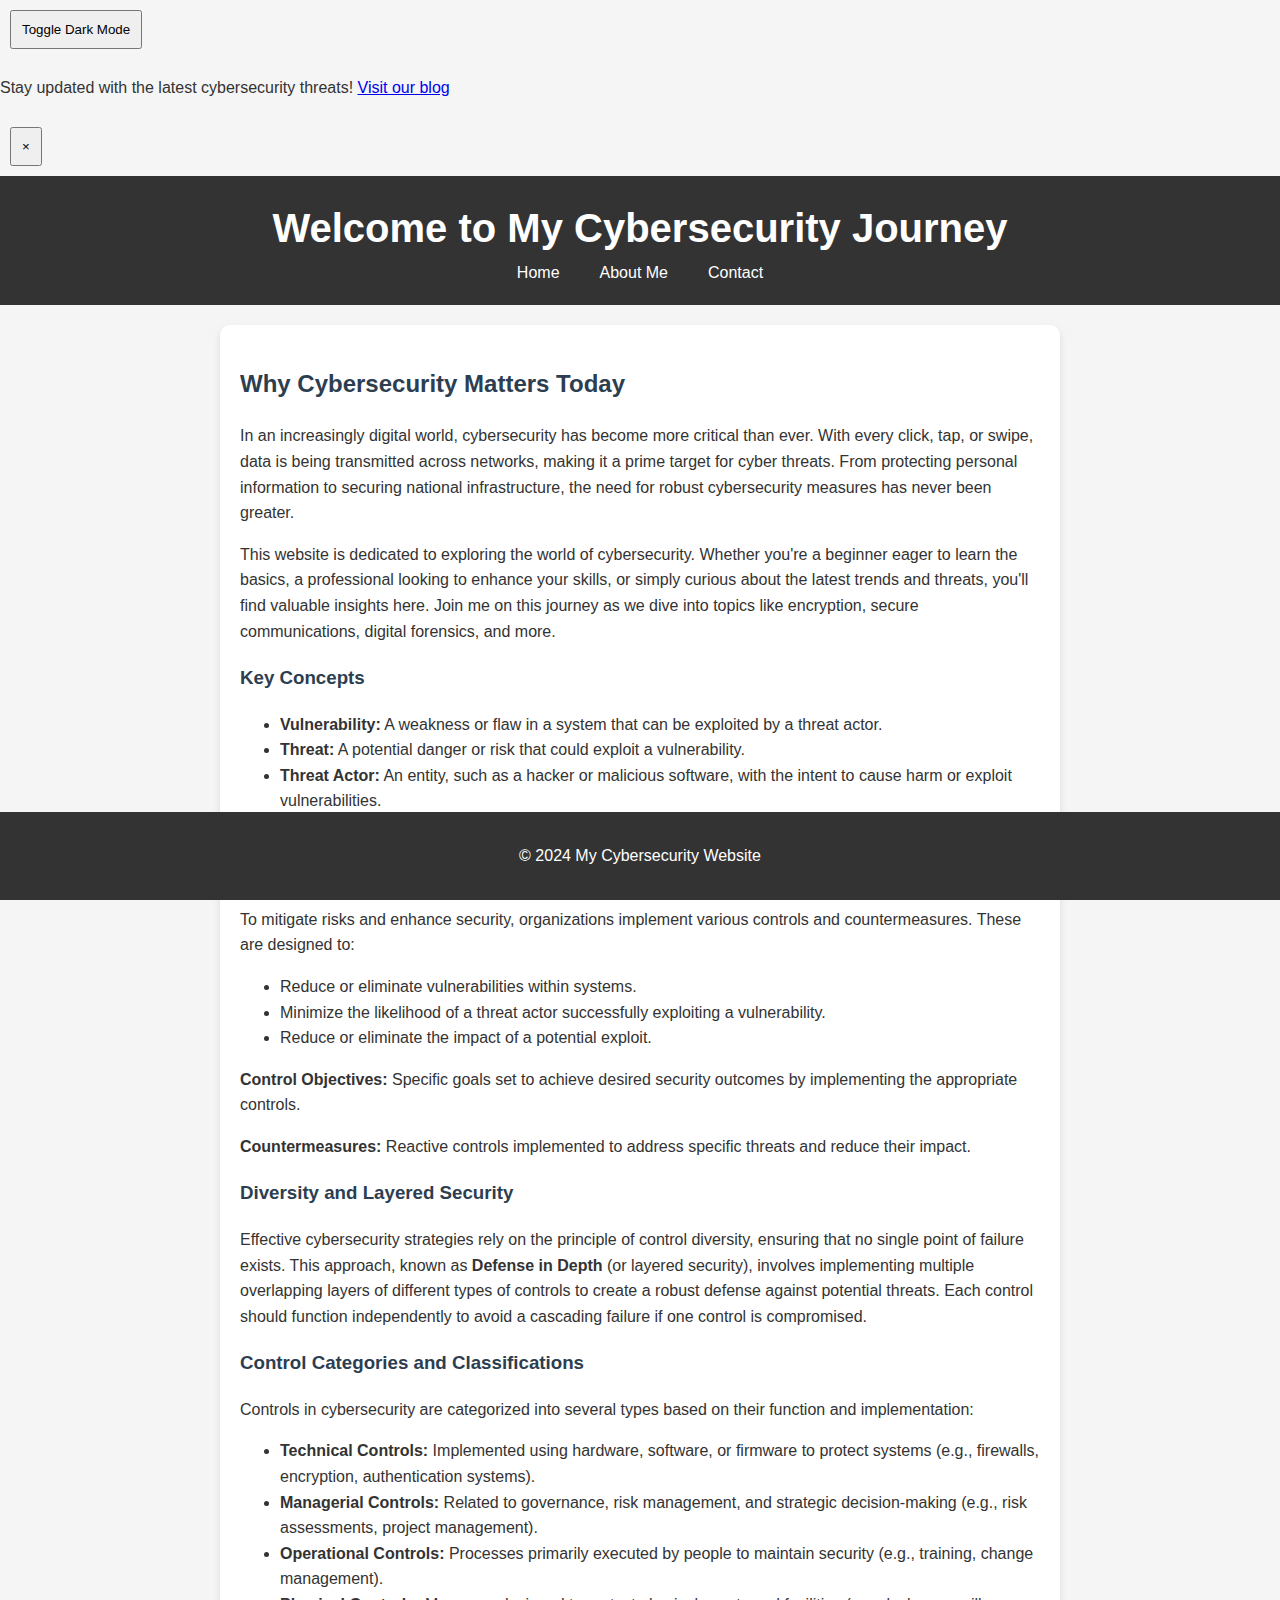
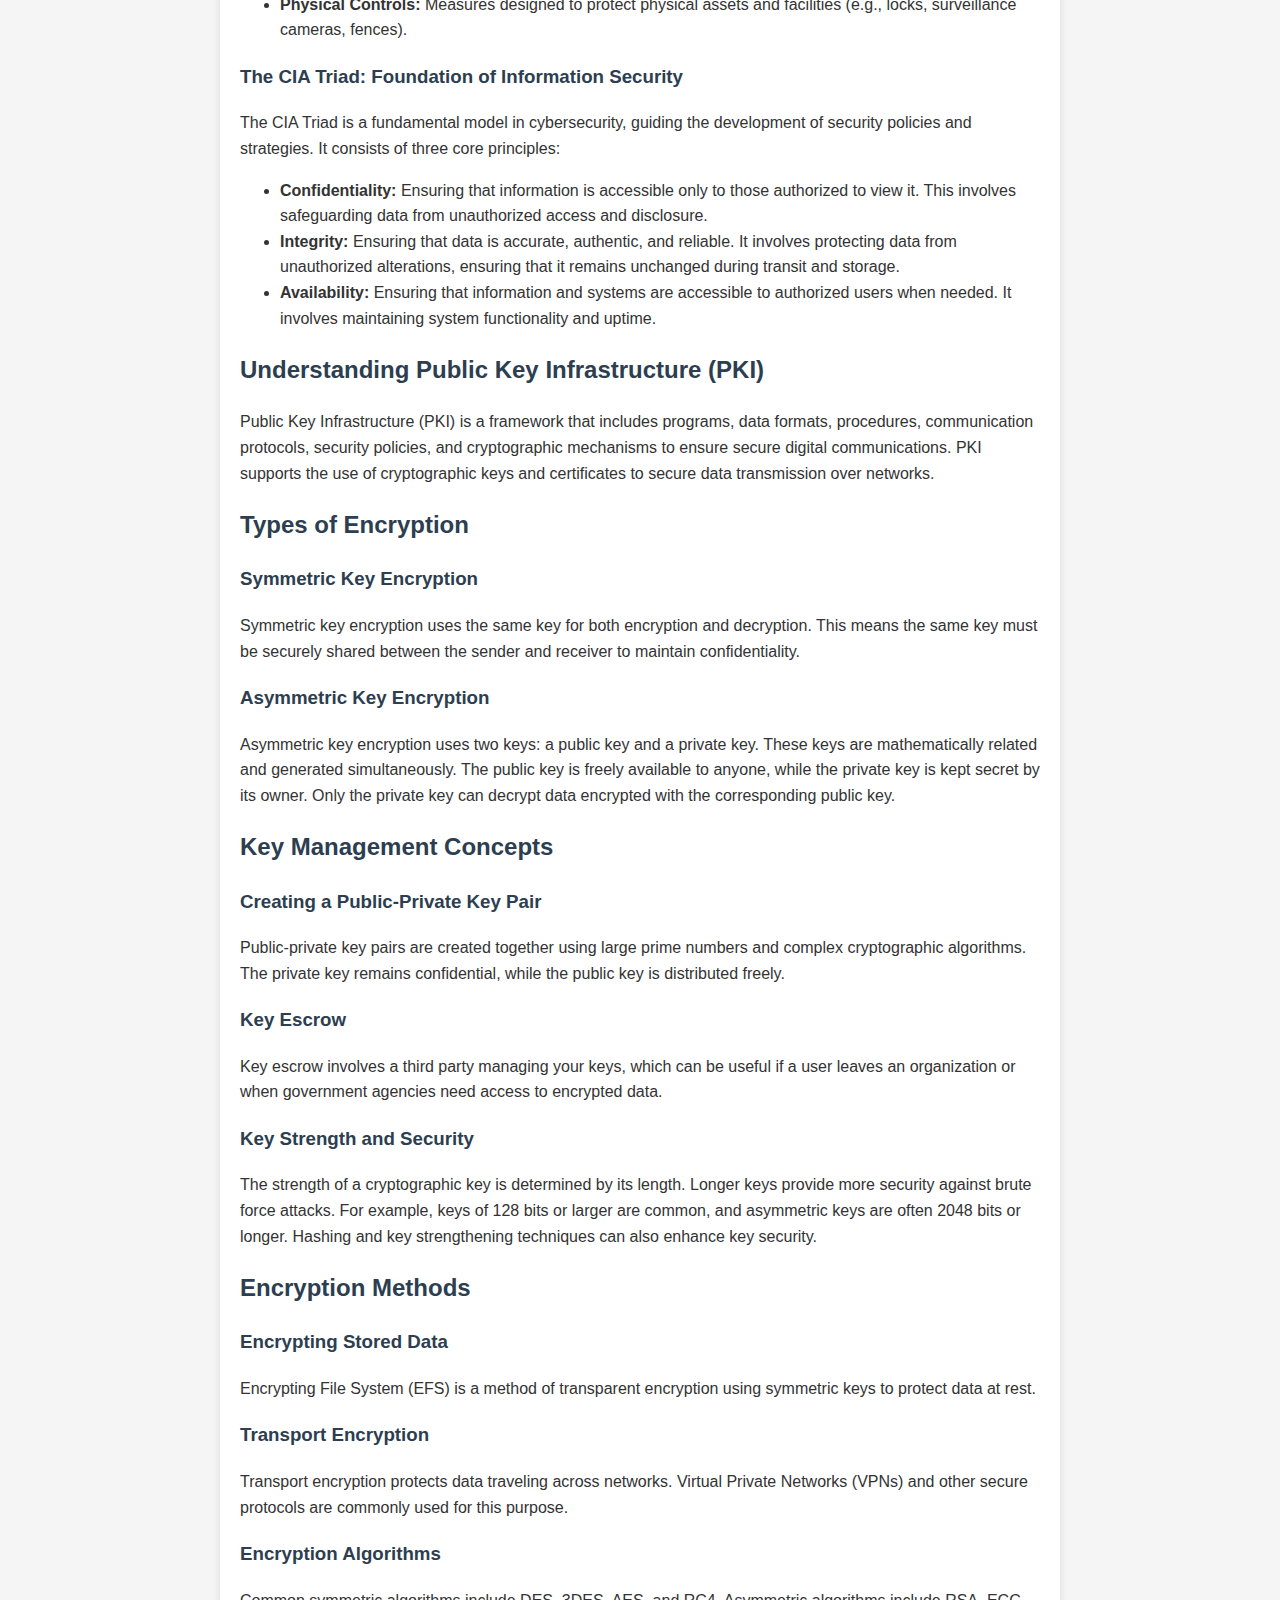
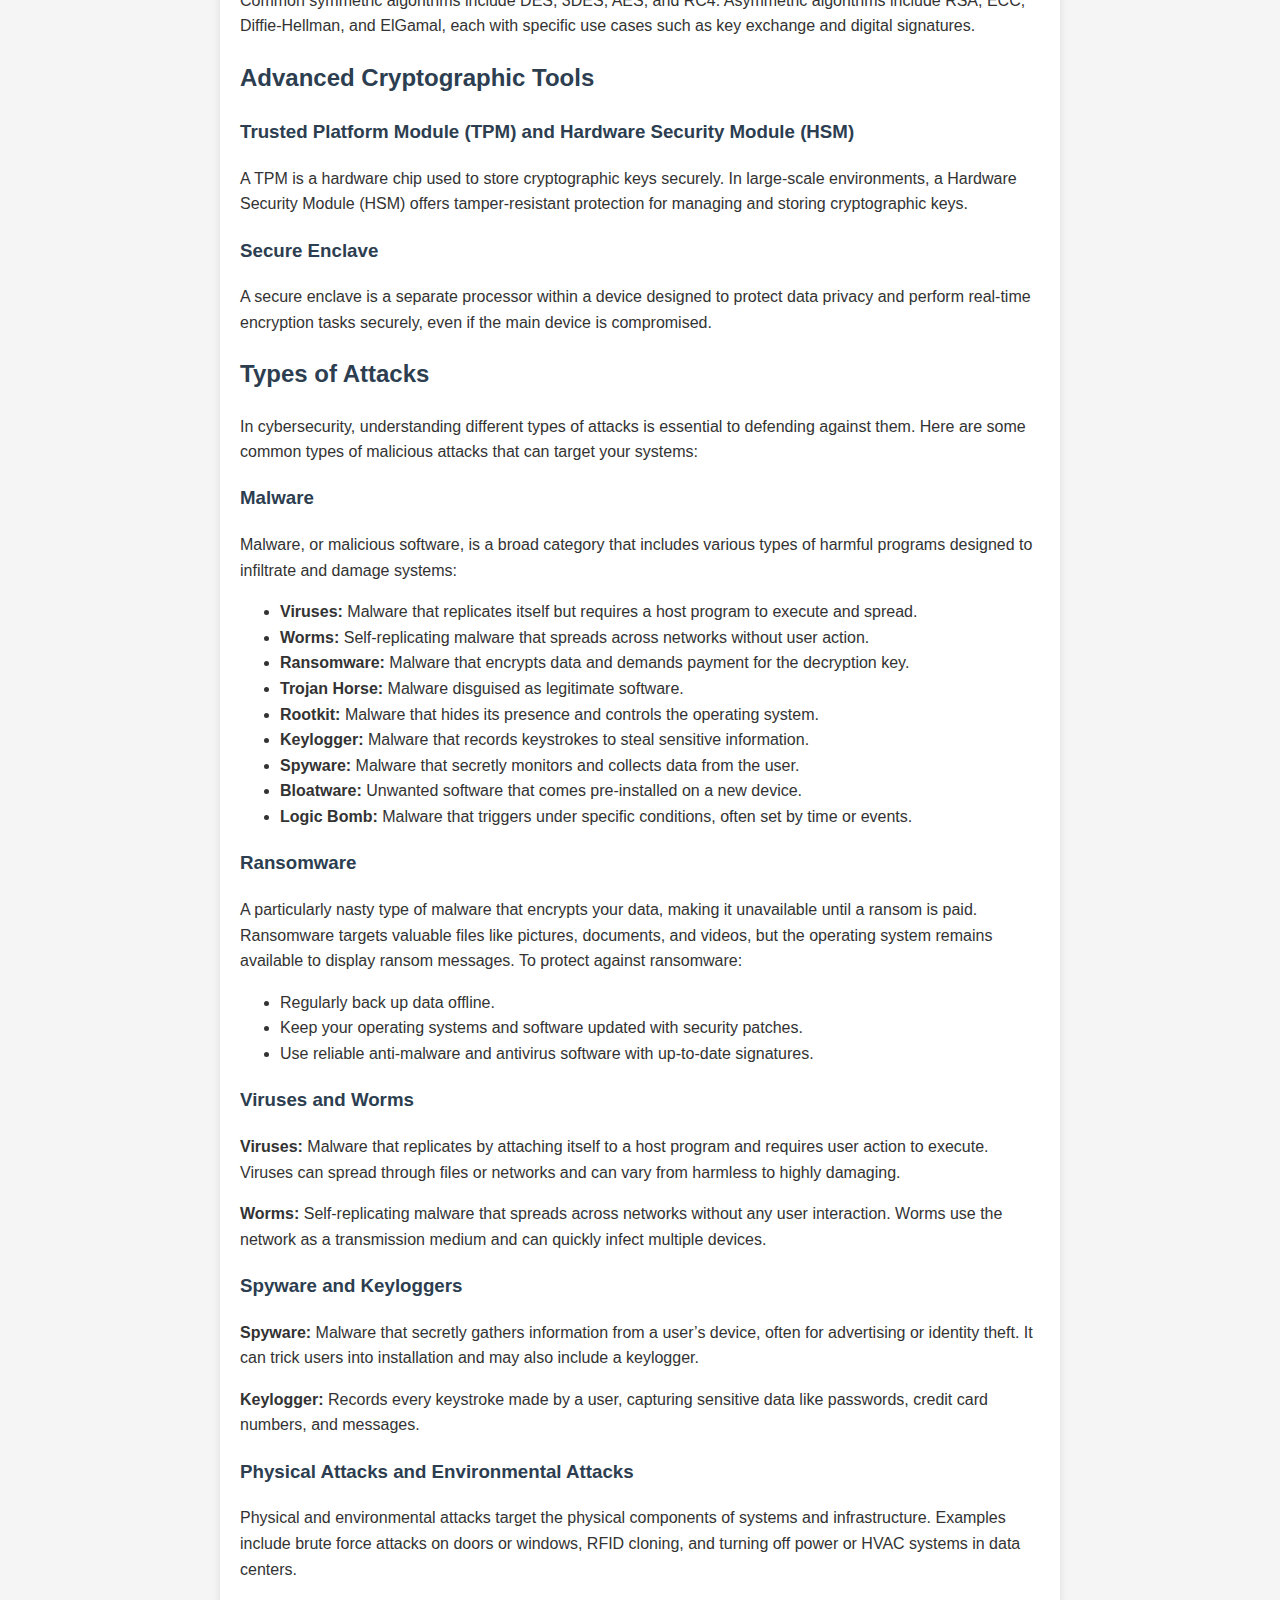
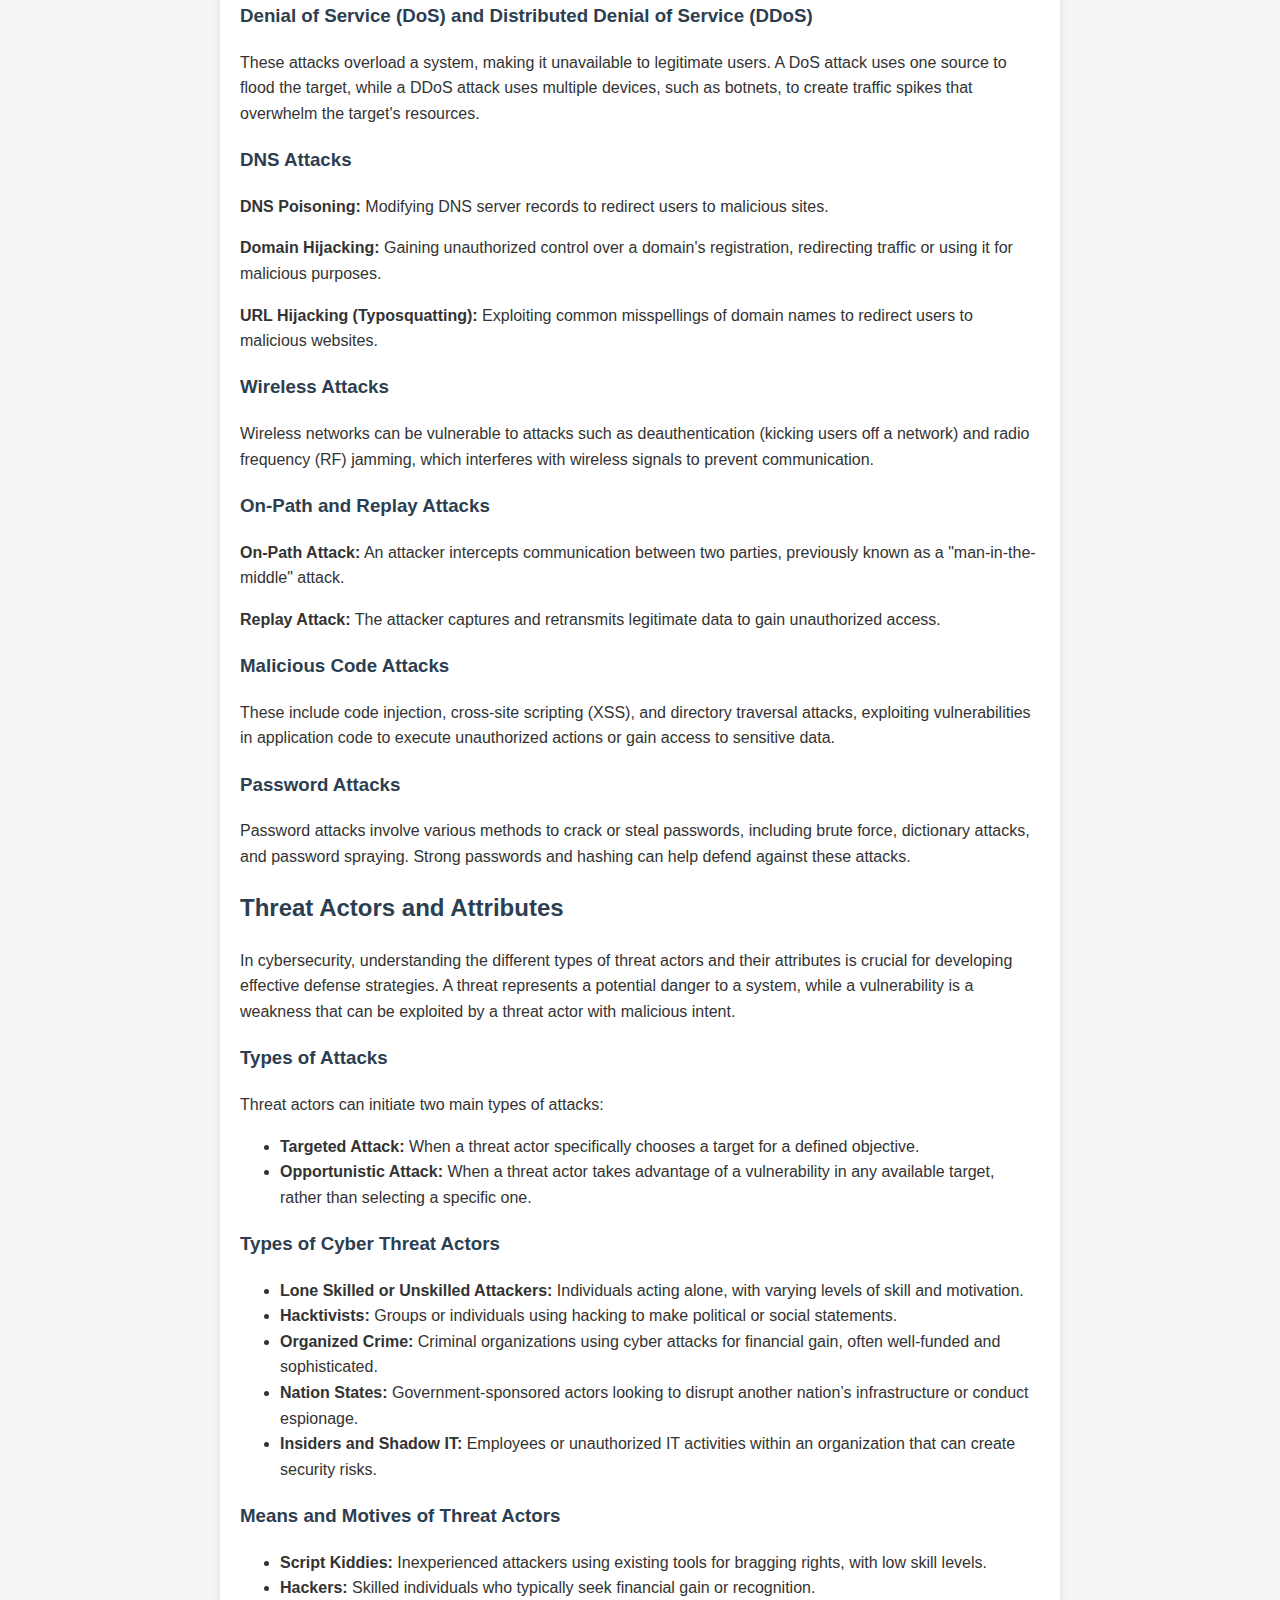
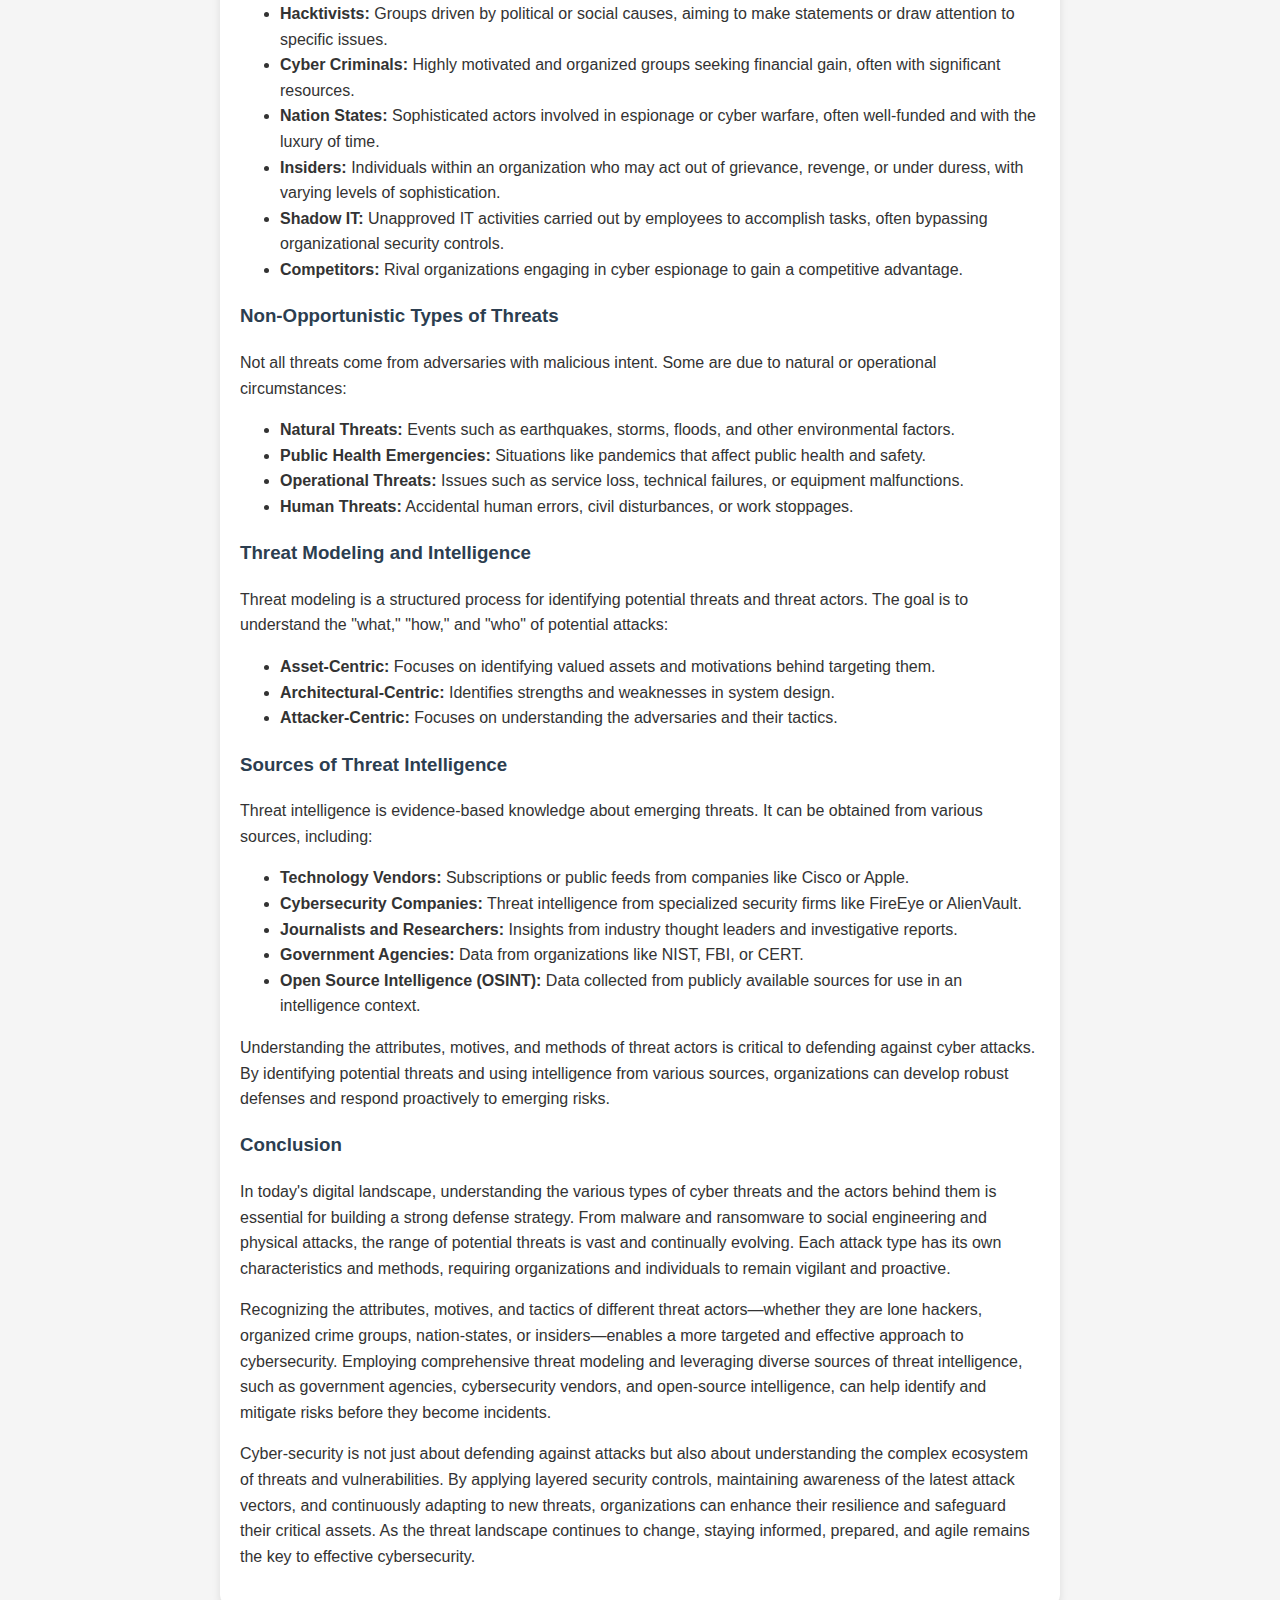
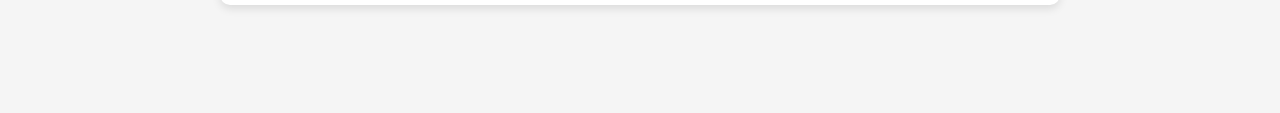
<file: index.html>
<!DOCTYPE html>
<html lang="en">
<head>
    <meta charset="UTF-8">
    <meta name="viewport" content="width=device-width, initial-scale=1.0">
    <title>Welcome to My Cybersecurity Website</title>
    <link rel="stylesheet" href="MyWebsite.css">
    <script src="MyWebsite.js" defer></script>
</head>
<body>
<header>
    <h1>Welcome to My Cybersecurity Journey</h1>
    <nav>
        <ul>
            <li><a href="index.html">Home</a></li>
            <li><a href="about.html">About Me</a></li>
            <li><a href="contact.html">Contact</a></li>
        </ul>
    </nav>
</header>

<main>
    <section>
        <h2>Why Cybersecurity Matters Today</h2>
        <p>In an increasingly digital world, cybersecurity has become more critical than ever. With every click, tap, or swipe, data is being transmitted across networks, making it a prime target for cyber threats. From protecting personal information to securing national infrastructure, the need for robust cybersecurity measures has never been greater.</p>
        <p>This website is dedicated to exploring the world of cybersecurity. Whether you're a beginner eager to learn the basics, a professional looking to enhance your skills, or simply curious about the latest trends and threats, you'll find valuable insights here. Join me on this journey as we dive into topics like encryption, secure communications, digital forensics, and more.</p>
    </section>

    <h3>Key Concepts</h3>
    <ul>
        <li><strong>Vulnerability:</strong> A weakness or flaw in a system that can be exploited by a threat actor.</li>
        <li><strong>Threat:</strong> A potential danger or risk that could exploit a vulnerability.</li>
        <li><strong>Threat Actor:</strong> An entity, such as a hacker or malicious software, with the intent to cause harm or exploit vulnerabilities.</li>
        <li><strong>Exploit:</strong> The act of successfully taking advantage of a vulnerability by a threat actor.</li>
    </ul>

    <h3>Importance of Controls and Countermeasures</h3>
    <p>To mitigate risks and enhance security, organizations implement various controls and countermeasures. These are designed to:</p>
    <ul>
        <li>Reduce or eliminate vulnerabilities within systems.</li>
        <li>Minimize the likelihood of a threat actor successfully exploiting a vulnerability.</li>
        <li>Reduce or eliminate the impact of a potential exploit.</li>
    </ul>
    <p><strong>Control Objectives:</strong> Specific goals set to achieve desired security outcomes by implementing the appropriate controls.</p>
    <p><strong>Countermeasures:</strong> Reactive controls implemented to address specific threats and reduce their impact.</p>

    <h3>Diversity and Layered Security</h3>
    <p>Effective cybersecurity strategies rely on the principle of control diversity, ensuring that no single point of failure exists. This approach, known as <strong>Defense in Depth</strong> (or layered security), involves implementing multiple overlapping layers of different types of controls to create a robust defense against potential threats. Each control should function independently to avoid a cascading failure if one control is compromised.</p>

    <h3>Control Categories and Classifications</h3>
    <p>Controls in cybersecurity are categorized into several types based on their function and implementation:</p>
    <ul>
        <li><strong>Technical Controls:</strong> Implemented using hardware, software, or firmware to protect systems (e.g., firewalls, encryption, authentication systems).</li>
        <li><strong>Managerial Controls:</strong> Related to governance, risk management, and strategic decision-making (e.g., risk assessments, project management).</li>
        <li><strong>Operational Controls:</strong> Processes primarily executed by people to maintain security (e.g., training, change management).</li>
        <li><strong>Physical Controls:</strong> Measures designed to protect physical assets and facilities (e.g., locks, surveillance cameras, fences).</li>
    </ul>

    <h3>The CIA Triad: Foundation of Information Security</h3>
    <p>The CIA Triad is a fundamental model in cybersecurity, guiding the development of security policies and strategies. It consists of three core principles:</p>
    <ul>
        <li><strong>Confidentiality:</strong> Ensuring that information is accessible only to those authorized to view it. This involves safeguarding data from unauthorized access and disclosure.</li>
        <li><strong>Integrity:</strong> Ensuring that data is accurate, authentic, and reliable. It involves protecting data from unauthorized alterations, ensuring that it remains unchanged during transit and storage.</li>
        <li><strong>Availability:</strong> Ensuring that information and systems are accessible to authorized users when needed. It involves maintaining system functionality and uptime.</li>
    </ul>
    </section>

    <article>
        <section>
            <h2>Understanding Public Key Infrastructure (PKI)</h2>
            <p>Public Key Infrastructure (PKI) is a framework that includes programs, data formats, procedures, communication protocols, security policies, and cryptographic mechanisms to ensure secure digital communications. PKI supports the use of cryptographic keys and certificates to secure data transmission over networks.</p>
        </section>

        <section>
            <h2>Types of Encryption</h2>
            <h3>Symmetric Key Encryption</h3>
            <p>Symmetric key encryption uses the same key for both encryption and decryption. This means the same key must be securely shared between the sender and receiver to maintain confidentiality.</p>

            <h3>Asymmetric Key Encryption</h3>
            <p>Asymmetric key encryption uses two keys: a public key and a private key. These keys are mathematically related and generated simultaneously. The public key is freely available to anyone, while the private key is kept secret by its owner. Only the private key can decrypt data encrypted with the corresponding public key.</p>
        </section>

        <section>
            <h2>Key Management Concepts</h2>
            <h3>Creating a Public-Private Key Pair</h3>
            <p>Public-private key pairs are created together using large prime numbers and complex cryptographic algorithms. The private key remains confidential, while the public key is distributed freely.</p>

            <h3>Key Escrow</h3>
            <p>Key escrow involves a third party managing your keys, which can be useful if a user leaves an organization or when government agencies need access to encrypted data.</p>

            <h3>Key Strength and Security</h3>
            <p>The strength of a cryptographic key is determined by its length. Longer keys provide more security against brute force attacks. For example, keys of 128 bits or larger are common, and asymmetric keys are often 2048 bits or longer. Hashing and key strengthening techniques can also enhance key security.</p>
        </section>

        <section>
            <h2>Encryption Methods</h2>
            <h3>Encrypting Stored Data</h3>
            <p>Encrypting File System (EFS) is a method of transparent encryption using symmetric keys to protect data at rest.</p>

            <h3>Transport Encryption</h3>
            <p>Transport encryption protects data traveling across networks. Virtual Private Networks (VPNs) and other secure protocols are commonly used for this purpose.</p>

            <h3>Encryption Algorithms</h3>
            <p>Common symmetric algorithms include DES, 3DES, AES, and RC4. Asymmetric algorithms include RSA, ECC, Diffie-Hellman, and ElGamal, each with specific use cases such as key exchange and digital signatures.</p>
        </section>

        <section>
            <h2>Advanced Cryptographic Tools</h2>
            <h3>Trusted Platform Module (TPM) and Hardware Security Module (HSM)</h3>
            <p>A TPM is a hardware chip used to store cryptographic keys securely. In large-scale environments, a Hardware Security Module (HSM) offers tamper-resistant protection for managing and storing cryptographic keys.</p>

            <h3>Secure Enclave</h3>
            <p>A secure enclave is a separate processor within a device designed to protect data privacy and perform real-time encryption tasks securely, even if the main device is compromised.</p>
        </section>

        <section>
            <h2>Types of Attacks</h2>
            <p>In cybersecurity, understanding different types of attacks is essential to defending against them. Here are some common types of malicious attacks that can target your systems:</p>

            <h3>Malware</h3>
            <p>Malware, or malicious software, is a broad category that includes various types of harmful programs designed to infiltrate and damage systems:</p>
            <ul>
                <li><strong>Viruses:</strong> Malware that replicates itself but requires a host program to execute and spread.</li>
                <li><strong>Worms:</strong> Self-replicating malware that spreads across networks without user action.</li>
                <li><strong>Ransomware:</strong> Malware that encrypts data and demands payment for the decryption key.</li>
                <li><strong>Trojan Horse:</strong> Malware disguised as legitimate software.</li>
                <li><strong>Rootkit:</strong> Malware that hides its presence and controls the operating system.</li>
                <li><strong>Keylogger:</strong> Malware that records keystrokes to steal sensitive information.</li>
                <li><strong>Spyware:</strong> Malware that secretly monitors and collects data from the user.</li>
                <li><strong>Bloatware:</strong> Unwanted software that comes pre-installed on a new device.</li>
                <li><strong>Logic Bomb:</strong> Malware that triggers under specific conditions, often set by time or events.</li>
            </ul>

            <h3>Ransomware</h3>
            <p>A particularly nasty type of malware that encrypts your data, making it unavailable until a ransom is paid. Ransomware targets valuable files like pictures, documents, and videos, but the operating system remains available to display ransom messages. To protect against ransomware:</p>
            <ul>
                <li>Regularly back up data offline.</li>
                <li>Keep your operating systems and software updated with security patches.</li>
                <li>Use reliable anti-malware and antivirus software with up-to-date signatures.</li>
            </ul>

            <h3>Viruses and Worms</h3>
            <p><strong>Viruses:</strong> Malware that replicates by attaching itself to a host program and requires user action to execute. Viruses can spread through files or networks and can vary from harmless to highly damaging.</p>
            <p><strong>Worms:</strong> Self-replicating malware that spreads across networks without any user interaction. Worms use the network as a transmission medium and can quickly infect multiple devices.</p>

            <h3>Spyware and Keyloggers</h3>
            <p><strong>Spyware:</strong> Malware that secretly gathers information from a user’s device, often for advertising or identity theft. It can trick users into installation and may also include a keylogger.</p>
            <p><strong>Keylogger:</strong> Records every keystroke made by a user, capturing sensitive data like passwords, credit card numbers, and messages.</p>

            <h3>Physical Attacks and Environmental Attacks</h3>
            <p>Physical and environmental attacks target the physical components of systems and infrastructure. Examples include brute force attacks on doors or windows, RFID cloning, and turning off power or HVAC systems in data centers.</p>

            <h3>Denial of Service (DoS) and Distributed Denial of Service (DDoS)</h3>
            <p>These attacks overload a system, making it unavailable to legitimate users. A DoS attack uses one source to flood the target, while a DDoS attack uses multiple devices, such as botnets, to create traffic spikes that overwhelm the target's resources.</p>

            <h3>DNS Attacks</h3>
            <p><strong>DNS Poisoning:</strong> Modifying DNS server records to redirect users to malicious sites.</p>
            <p><strong>Domain Hijacking:</strong> Gaining unauthorized control over a domain's registration, redirecting traffic or using it for malicious purposes.</p>
            <p><strong>URL Hijacking (Typosquatting):</strong> Exploiting common misspellings of domain names to redirect users to malicious websites.</p>

            <h3>Wireless Attacks</h3>
            <p>Wireless networks can be vulnerable to attacks such as deauthentication (kicking users off a network) and radio frequency (RF) jamming, which interferes with wireless signals to prevent communication.</p>

            <h3>On-Path and Replay Attacks</h3>
            <p><strong>On-Path Attack:</strong> An attacker intercepts communication between two parties, previously known as a "man-in-the-middle" attack.</p>
            <p><strong>Replay Attack:</strong> The attacker captures and retransmits legitimate data to gain unauthorized access.</p>

            <h3>Malicious Code Attacks</h3>
            <p>These include code injection, cross-site scripting (XSS), and directory traversal attacks, exploiting vulnerabilities in application code to execute unauthorized actions or gain access to sensitive data.</p>

            <h3>Password Attacks</h3>
            <p>Password attacks involve various methods to crack or steal passwords, including brute force, dictionary attacks, and password spraying. Strong passwords and hashing can help defend against these attacks.</p>
        </section>

        <section>
            <h2>Threat Actors and Attributes</h2>
            <p>In cybersecurity, understanding the different types of threat actors and their attributes is crucial for developing effective defense strategies. A threat represents a potential danger to a system, while a vulnerability is a weakness that can be exploited by a threat actor with malicious intent.</p>

            <h3>Types of Attacks</h3>
            <p>Threat actors can initiate two main types of attacks:</p>
            <ul>
                <li><strong>Targeted Attack:</strong> When a threat actor specifically chooses a target for a defined objective.</li>
                <li><strong>Opportunistic Attack:</strong> When a threat actor takes advantage of a vulnerability in any available target, rather than selecting a specific one.</li>
            </ul>

            <h3>Types of Cyber Threat Actors</h3>
            <ul>
                <li><strong>Lone Skilled or Unskilled Attackers:</strong> Individuals acting alone, with varying levels of skill and motivation.</li>
                <li><strong>Hacktivists:</strong> Groups or individuals using hacking to make political or social statements.</li>
                <li><strong>Organized Crime:</strong> Criminal organizations using cyber attacks for financial gain, often well-funded and sophisticated.</li>
                <li><strong>Nation States:</strong> Government-sponsored actors looking to disrupt another nation’s infrastructure or conduct espionage.</li>
                <li><strong>Insiders and Shadow IT:</strong> Employees or unauthorized IT activities within an organization that can create security risks.</li>
            </ul>

            <h3>Means and Motives of Threat Actors</h3>
            <ul>
                <li><strong>Script Kiddies:</strong> Inexperienced attackers using existing tools for bragging rights, with low skill levels.</li>
                <li><strong>Hackers:</strong> Skilled individuals who typically seek financial gain or recognition.</li>
                <li><strong>Hacktivists:</strong> Groups driven by political or social causes, aiming to make statements or draw attention to specific issues.</li>
                <li><strong>Cyber Criminals:</strong> Highly motivated and organized groups seeking financial gain, often with significant resources.</li>
                <li><strong>Nation States:</strong> Sophisticated actors involved in espionage or cyber warfare, often well-funded and with the luxury of time.</li>
                <li><strong>Insiders:</strong> Individuals within an organization who may act out of grievance, revenge, or under duress, with varying levels of sophistication.</li>
                <li><strong>Shadow IT:</strong> Unapproved IT activities carried out by employees to accomplish tasks, often bypassing organizational security controls.</li>
                <li><strong>Competitors:</strong> Rival organizations engaging in cyber espionage to gain a competitive advantage.</li>
            </ul>

            <h3>Non-Opportunistic Types of Threats</h3>
            <p>Not all threats come from adversaries with malicious intent. Some are due to natural or operational circumstances:</p>
            <ul>
                <li><strong>Natural Threats:</strong> Events such as earthquakes, storms, floods, and other environmental factors.</li>
                <li><strong>Public Health Emergencies:</strong> Situations like pandemics that affect public health and safety.</li>
                <li><strong>Operational Threats:</strong> Issues such as service loss, technical failures, or equipment malfunctions.</li>
                <li><strong>Human Threats:</strong> Accidental human errors, civil disturbances, or work stoppages.</li>
            </ul>

            <h3>Threat Modeling and Intelligence</h3>
            <p>Threat modeling is a structured process for identifying potential threats and threat actors. The goal is to understand the "what," "how," and "who" of potential attacks:</p>
            <ul>
                <li><strong>Asset-Centric:</strong> Focuses on identifying valued assets and motivations behind targeting them.</li>
                <li><strong>Architectural-Centric:</strong> Identifies strengths and weaknesses in system design.</li>
                <li><strong>Attacker-Centric:</strong> Focuses on understanding the adversaries and their tactics.</li>
            </ul>

            <h3>Sources of Threat Intelligence</h3>
            <p>Threat intelligence is evidence-based knowledge about emerging threats. It can be obtained from various sources, including:</p>
            <ul>
                <li><strong>Technology Vendors:</strong> Subscriptions or public feeds from companies like Cisco or Apple.</li>
                <li><strong>Cybersecurity Companies:</strong> Threat intelligence from specialized security firms like FireEye or AlienVault.</li>
                <li><strong>Journalists and Researchers:</strong> Insights from industry thought leaders and investigative reports.</li>
                <li><strong>Government Agencies:</strong> Data from organizations like NIST, FBI, or CERT.</li>
                <li><strong>Open Source Intelligence (OSINT):</strong> Data collected from publicly available sources for use in an intelligence context.</li>
            </ul>

            <p>Understanding the attributes, motives, and methods of threat actors is critical to defending against cyber attacks. By identifying potential threats and using intelligence from various sources, organizations can develop robust defenses and respond proactively to emerging risks.</p>
        </section>

        <section>
            <h3>Conclusion</h3>
            <p>In today's digital landscape, understanding the various types of cyber threats and the actors behind them is essential for building a strong defense strategy. From malware and ransomware to social engineering and physical attacks, the range of potential threats is vast and continually evolving. Each attack type has its own characteristics and methods, requiring organizations and individuals to remain vigilant and proactive.</p>

            <p>Recognizing the attributes, motives, and tactics of different threat actors—whether they are lone hackers, organized crime groups, nation-states, or insiders—enables a more targeted and effective approach to cybersecurity. Employing comprehensive threat modeling and leveraging diverse sources of threat intelligence, such as government agencies, cybersecurity vendors, and open-source intelligence, can help identify and mitigate risks before they become incidents.</p>

            <p>Cyber-security is not just about defending against attacks but also about understanding the complex ecosystem of threats and vulnerabilities. By applying layered security controls, maintaining awareness of the latest attack vectors, and continuously adapting to new threats, organizations can enhance their resilience and safeguard their critical assets. As the threat landscape continues to change, staying informed, prepared, and agile remains the key to effective cybersecurity.</p>
        </section>

    </article>
</main>

<footer>
    <p>&copy; 2024 My Cybersecurity Website</p>
</footer>
</body>
</html>
</file>
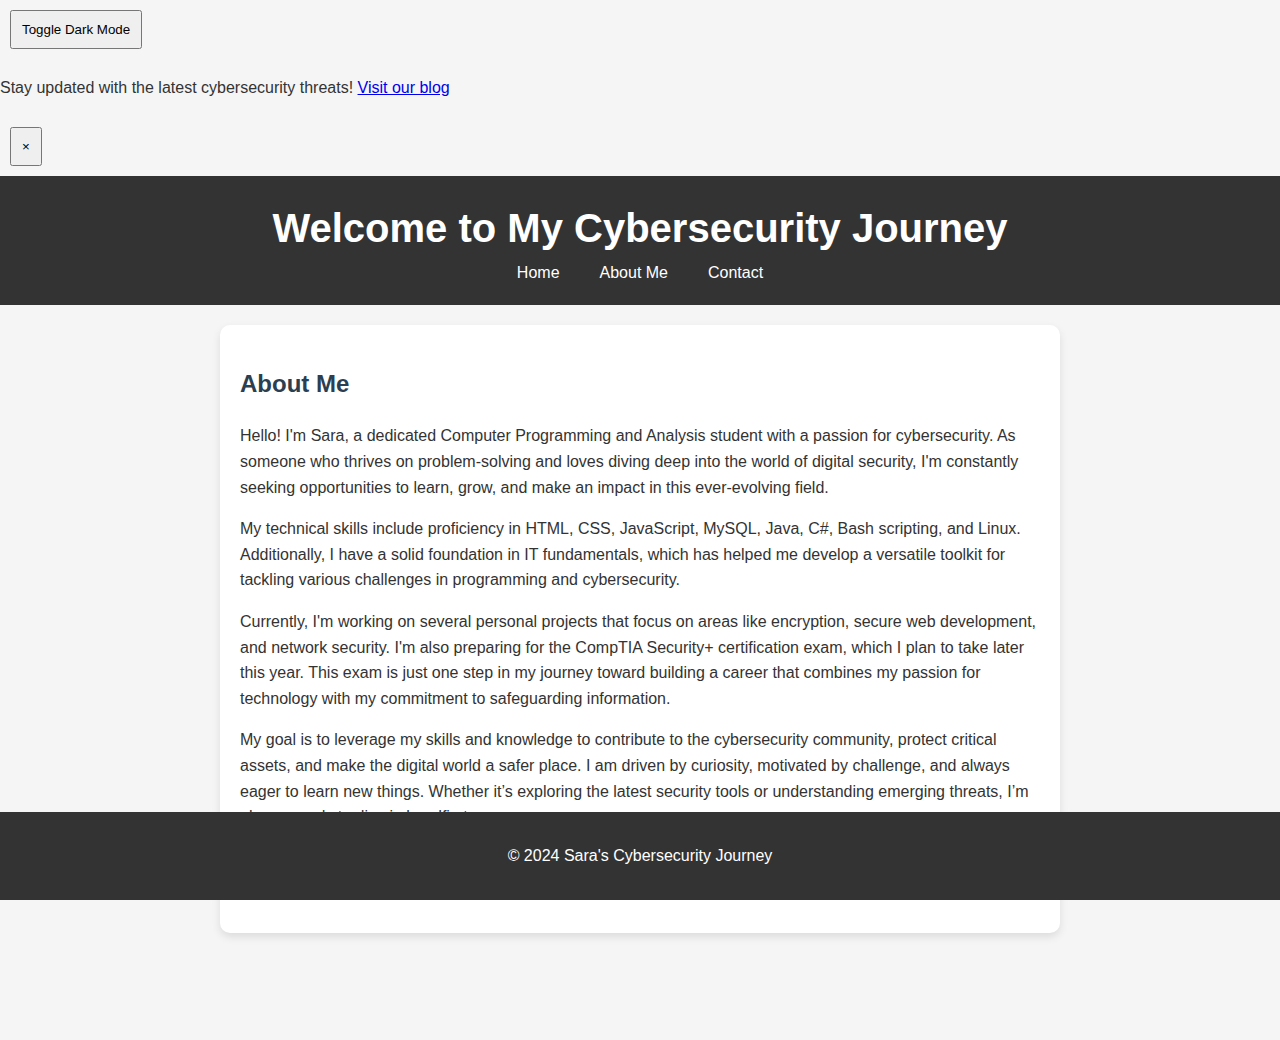
<file: about.html>
<!DOCTYPE html>
<html lang="en">
<head>
    <meta charset="UTF-8">
    <meta name="viewport" content="width=device-width, initial-scale=1.0">
    <title>About Me - Sara's Cybersecurity Journey</title>
    <link rel="stylesheet" href="MyWebsite.css">
    <script src="MyWebsite.js" defer></script>
</head>
<body>
<header>
    <h1>Welcome to My Cybersecurity Journey</h1>
    <nav>
        <ul>
            <li><a href="index.html">Home</a></li>
            <li><a href="about.html">About Me</a></li>
            <li><a href="contact.html">Contact</a></li>
        </ul>
    </nav>
</header>

<main>
    <section>
        <h2>About Me</h2>
        <p>Hello! I'm Sara, a dedicated Computer Programming and Analysis student with a passion for cybersecurity. As someone who thrives on problem-solving and loves diving deep into the world of digital security, I'm constantly seeking opportunities to learn, grow, and make an impact in this ever-evolving field.</p>

        <p>My technical skills include proficiency in HTML, CSS, JavaScript, MySQL, Java, C#, Bash scripting, and Linux. Additionally, I have a solid foundation in IT fundamentals, which has helped me develop a versatile toolkit for tackling various challenges in programming and cybersecurity.</p>

        <p>Currently, I'm working on several personal projects that focus on areas like encryption, secure web development, and network security. I'm also preparing for the CompTIA Security+ certification exam, which I plan to take later this year. This exam is just one step in my journey toward building a career that combines my passion for technology with my commitment to safeguarding information.</p>

        <p>My goal is to leverage my skills and knowledge to contribute to the cybersecurity community, protect critical assets, and make the digital world a safer place. I am driven by curiosity, motivated by challenge, and always eager to learn new things. Whether it’s exploring the latest security tools or understanding emerging threats, I’m always ready to dive in headfirst.</p>

        <p>Feel free to explore my website, check out my projects, and join me as I navigate this exciting path in cybersecurity!</p>
    </section>
</main>

<footer>
    <p>&copy; 2024 Sara's Cybersecurity Journey</p>
</footer>
</body>
</html>
</file>
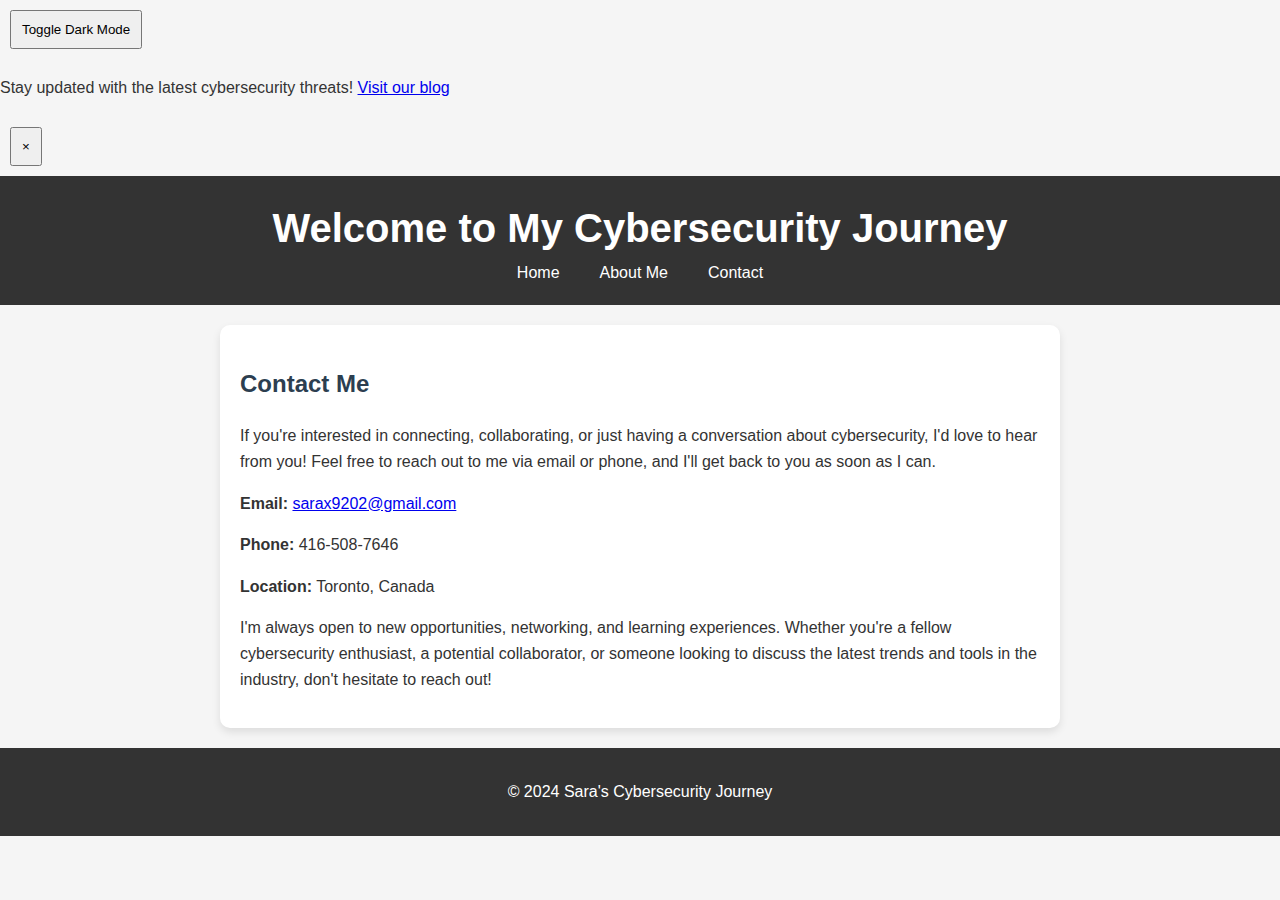
<file: contact.html>
<!DOCTYPE html>
<html lang="en">
<head>
    <meta charset="UTF-8">
    <meta name="viewport" content="width=device-width, initial-scale=1.0">
    <title>Contact Me - Sara's Cybersecurity Journey</title>
    <link rel="stylesheet" href="MyWebsite.css">
    <script src="MyWebsite.js" defer></script>
</head>
<body>
<header>
    <h1>Welcome to My Cybersecurity Journey</h1>
    <nav>
        <ul>
            <li><a href="index.html">Home</a></li>
            <li><a href="about.html">About Me</a></li>
            <li><a href="contact.html">Contact</a></li>
        </ul>
    </nav>
</header>

<main>
    <section>
        <h2>Contact Me</h2>
        <p>If you're interested in connecting, collaborating, or just having a conversation about cybersecurity, I'd love to hear from you! Feel free to reach out to me via email or phone, and I'll get back to you as soon as I can.</p>

        <p><strong>Email:</strong> <a href="mailto:sarax9202@gmail.com">sarax9202@gmail.com</a></p>
        <p><strong>Phone:</strong> 416-508-7646</p>
        <p><strong>Location:</strong> Toronto, Canada</p>

        <p>I'm always open to new opportunities, networking, and learning experiences. Whether you're a fellow cybersecurity enthusiast, a potential collaborator, or someone looking to discuss the latest trends and tools in the industry, don't hesitate to reach out!</p>
    </section>
</main>

<footer>
    <p>&copy; 2024 Sara's Cybersecurity Journey</p>
</footer>
</body>
</html>
</file>
<file: MyWebsite.css>
body {
    font-family: 'Arial', sans-serif;
    line-height: 1.6;
    margin: 0;
    padding: 0;
    background-color: #f5f5f5;
    color: #333;
    transition: background-color 0.3s, color 0.3s;
}

/* Dark Mode for Body */
body.dark-mode {
    background-color: #121212;
    color: #ffffff;
}

/* Header */
header {
    background-color: #333;
    color: #fff;
    padding: 20px 0;
    text-align: center;
    position: sticky;
    top: 0;
    z-index: 1000;
    transition: background-color 0.3s, color 0.3s;
}

header h1 {
    margin: 0;
    font-size: 2.5rem;
}


body.dark-mode header {
    background-color: #1a1a1a;
    color: #ffffff;
}


nav ul {
    list-style: none;
    padding: 0;
    margin: 0;
    display: flex;
    justify-content: center;
    gap: 20px;
}

nav ul li {
    display: inline;
}

nav ul li a {
    color: #fff;
    text-decoration: none;
    padding: 5px 10px;
    border-radius: 5px;
    transition: background-color 0.3s;
}

nav ul li a:hover {
    background-color: #555;
}


body.dark-mode nav ul li a {
    color: #ddd;
}

nav ul li a:hover {
    background-color: #444;
}


main {
    padding: 20px;
    max-width: 800px;
    margin: 20px auto;
    background-color: #fff;
    border-radius: 10px;
    box-shadow: 0 4px 8px rgba(0, 0, 0, 0.1);
    transition: background-color 0.3s, color 0.3s;
}


body.dark-mode main {
    background-color: #1e1e1e;
    color: #ffffff;
}


h2, h3 {
    color: #2c3e50;
}


body.dark-mode h2,
body.dark-mode h3 {
    color: #ffffff;
}


footer {
    background-color: #333;
    color: #fff;
    text-align: center;
    padding: 15px 0;
    position: sticky;
    bottom: 0;
    width: 100%;
    transition: background-color 0.3s, color 0.3s;
}


body.dark-mode footer {
    background-color: #1a1a1a;
    color: #ffffff;
}


button.scroll-top {
    position: fixed;
    bottom: 20px;
    right: 20px;
    background-color: #2c3e50;
    color: #fff;
    border: none;
    padding: 10px 20px;
    border-radius: 5px;
    cursor: pointer;
    display: none;
    transition: opacity 0.3s, background-color 0.3s;
}

button.scroll-top:hover {
    background-color: #1a252f;
}


body.dark-mode button.scroll-top {
    background-color: #555;
    color: #ffffff;
}

button {
    margin: 10px;
    padding: 10px;
    cursor: pointer;
    transition: background-color 0.3s, color 0.3s;
}


body.dark-mode button {
    background-color: #333;
    color: #ffffff;
}


body.dark-mode .banner {
    background-color: #2c2c2c;
    color: #ffffff;
}
</file>
